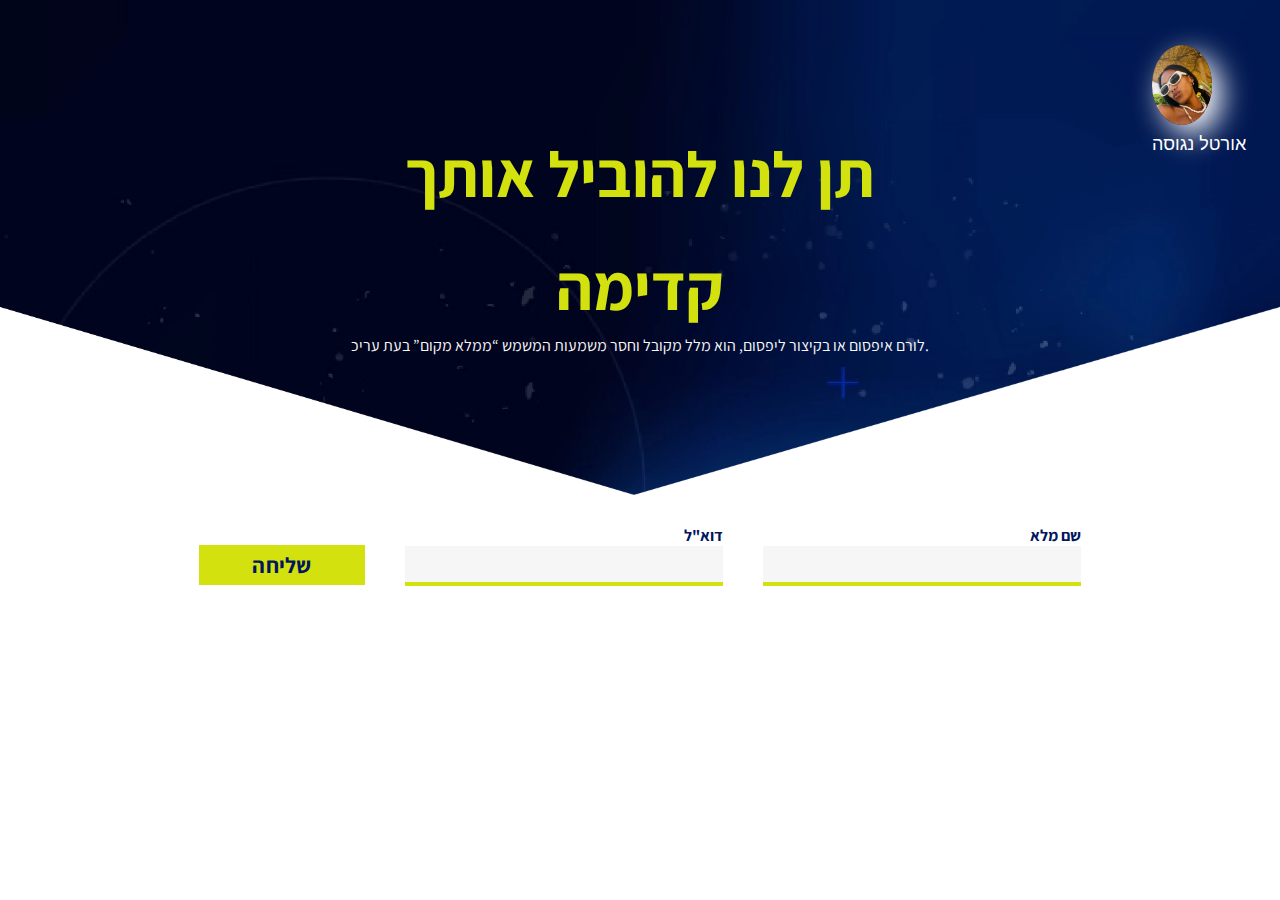
<file: פרוייקט/HTML פרוייקטים/פרוייקט 2/index.html>
<!DOCTYPE html>
<html lang="en">

<head>
    <meta charset="UTF-8">
    <meta name="viewport" content="width=device-width, initial-scale=1.0">
    <link rel="stylesheet" href="style.css">

    <link rel="preconnect" href="https://fonts.googleapis.com">
    <link rel="preconnect" href="https://fonts.gstatic.com" crossorigin>
    <link
        href="https://fonts.googleapis.com/css2?family=Assistant:wght@200..800&family=Heebo:wght@100..900&display=swap"
        rel="stylesheet">

    <title>project-2</title>
</head>

<body>




    <div class="container">
        <img class="destop-image" src="../image/Path 15.png" alt=" image">
        <img class="mobile-image" src="../image/Group 198.png" alt="">


        <div class="header">
            <a href="/project.html" class="profile">
                <img src="../image/תמונה של WhatsApp‏ 2024-09-28 בשעה 09.25.38_077c4c48.jpg" alt="תמונה שלי"
                    class="profile-img">
                <span class="profile-name">אורטל נגוסה</span>
            </a>
        </div>
        <div class="container-words">

            <h1>תן לנו להוביל אותך קדימה</h1>
            <p>לורם איפסום או בקיצור ליפסום, הוא מלל מקובל וחסר משמעות המשמש “ממלא מקום” בעת עריכ.</p>
        </div>
    </div>

    <div class="container-form">
        <form action="" class="form">


            <div class="form-control">
                <label for="name">שם מלא</label>
                <input type="text" id="name" required>
            </div>
            <div class="form-control">
                <label for="email">דוא"ל</label>
                <input type="email" id="email" required>
            </div>

            <button type="submit">שליחה</button>

        </form>
    </div>

</body>

</html>
</file>
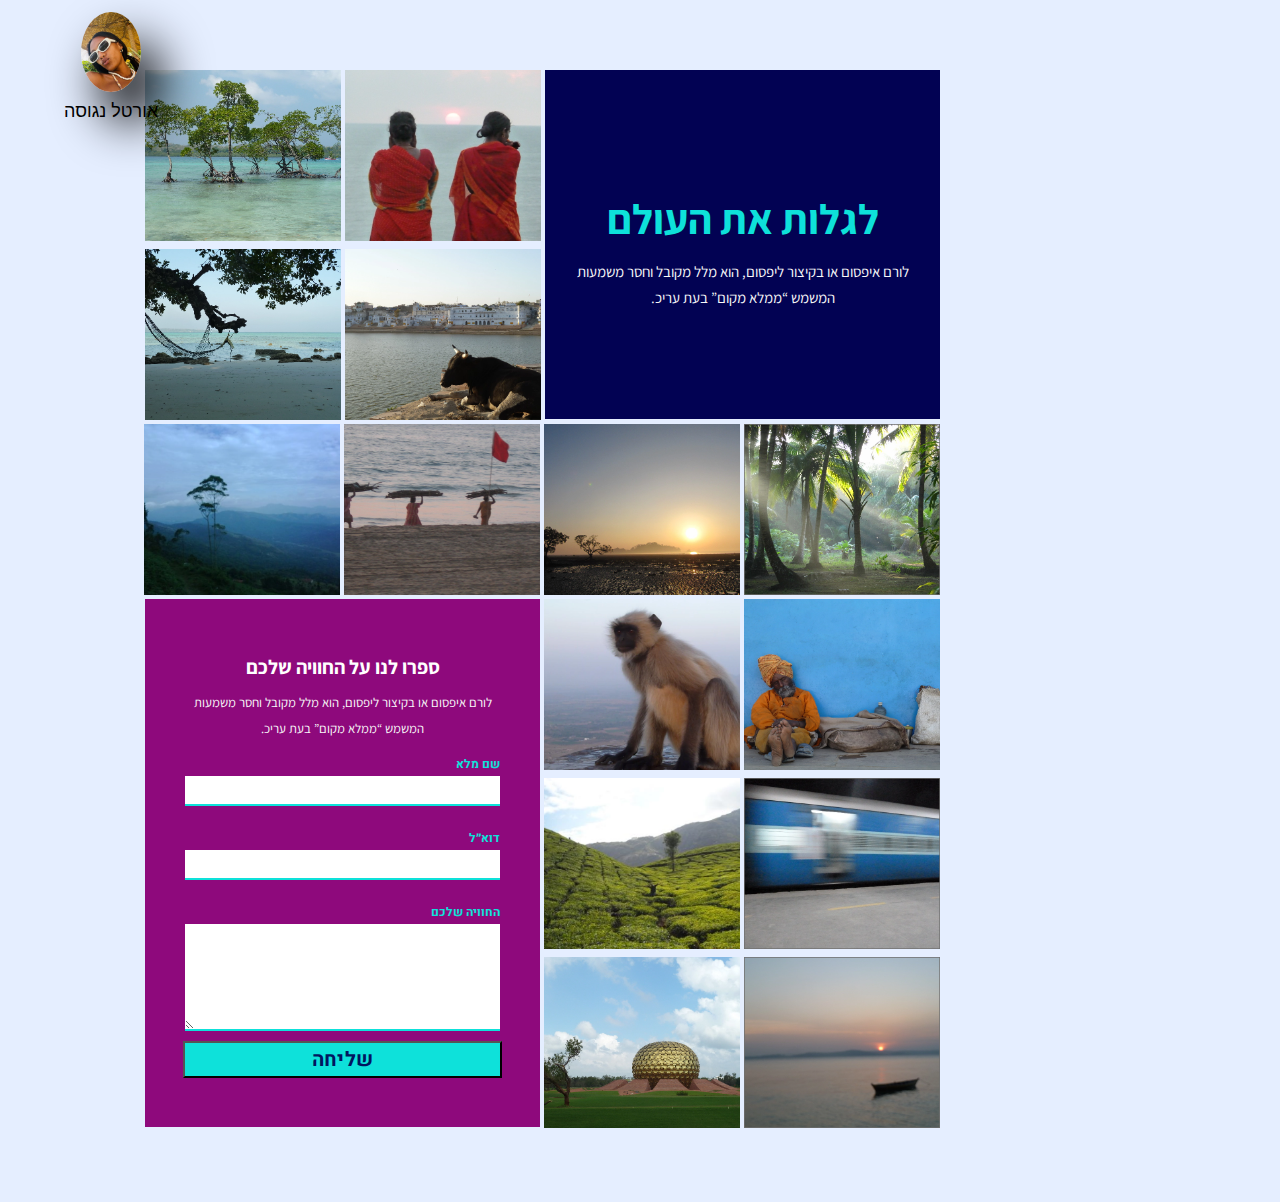
<file: פרוייקט/HTML פרוייקטים/פרוייקט 3/index.html>
<!DOCTYPE html>
<html lang="en">

<head>
    <meta charset="UTF-8">
    <meta name="viewport" content="width=device-width, initial-scale=1.0">
    <link rel="stylesheet" href="stayle.css">

    <link rel="preconnect" href="https://fonts.googleapis.com">
    <link rel="preconnect" href="https://fonts.gstatic.com" crossorigin>
    <link
        href="https://fonts.googleapis.com/css2?family=Assistant:wght@200..800&family=Heebo:wght@100..900&display=swap"
        rel="stylesheet">
    <title>Project-3</title>

</head>

<body style="direction: rtl;">

    <div class="header">
        <a href="/project.html" class="profile">
            <img src="../image/תמונה של WhatsApp‏ 2024-09-28 בשעה 09.25.38_077c4c48.jpg" alt="תמונה שלי"
                class="profile-img">
            <span class="profile-name">אורטל נגוסה</span>
        </a>
    </div>

    <div class="container">

        <div class="wrapper">
            <div class="title">
                <h2>לגלות את העולם</h2>
                <p>לורם איפסום או בקיצור ליפסום, הוא מלל מקובל וחסר משמעות המשמש “ממלא מקום” בעת עריכ.</p>
            </div>

            <div id="img1">
                <img src="../image/Rectangle 514.png" alt="women">
            </div>
            <div id="img2">
                <img src="../image/Rectangle 515.png" alt="trees">
            </div>

            <div id="img3">
                <img src="../image/Rectangle 506.png" alt="cow">
            </div>
            <div id="img4">
                <img src="../image/Rectangle 516.png" alt="image">

            </div>

        </div>





        <div class="row">
            <div id="img5">
                <img src="../image/Rectangle 50625.png" alt="forest">
            </div>
            <div id="img6">
                <img src="../image/Rectangle 50622.png" alt="sunset">
            </div>
            <div id="img7">
                <img src="../image/Rectangle 5064.png" alt="convoy">
            </div>
            <div id="img8">
                <img src="../image/1Rectangle 506.png" alt="fog">
            </div>
        </div>



        <div class="wrapper2">
            <div id="img9">
                <img src="../image/Rectangle 5062.png" alt="old-man">

            </div>
            <div id="img10">
                <img src="../image/000.png" alt="monkey">

            </div>
            <div id="img11">
                <img src="../image/Rectangle 506..png" alt="train">
            </div>
            <div id="img12">
                <img src="../image/Rectangle 5061.png" alt="grass">
            </div>
            <div id="img13">
                <img src="../image/506.png" alt="boat">
            </div>
            <div id="img14">
                <img src="../image/Rectangle.png" alt="golden-dome">
            </div>

            <div class="form">
                <h2>ספרו לנו על החוויה שלכם</h2>
                <p> לורם איפסום או בקיצור ליפסום, הוא מלל מקובל וחסר משמעות המשמש “ממלא מקום” בעת עריכ.</p>

                <form action="">

                    <div class="from-group">
                        <label for="name"> שם מלא </label>
                        <input type="text" name="name" class="form-control" id="text" required>
                    </div>
                    <div class="from-group">
                        <label for="email"> דוא״ל </label>
                        <input type="email" name="email" class="form-control" id="email" required>
                    </div>

                    <div class="from-group">
                        <label name="textarea"> החוויה שלכם </label>
                        <textarea name="textarea" rows="7" cols="25" id="textarea" class="form-control"
                            required></textarea>
                    </div>
                    <div class="button">
                    <button type="submit" class="btn btn-light mt-2">שליחה</button>
                </div>
                </form>
            </div>
        </div>






    </div>

</body>

</html>
</file>
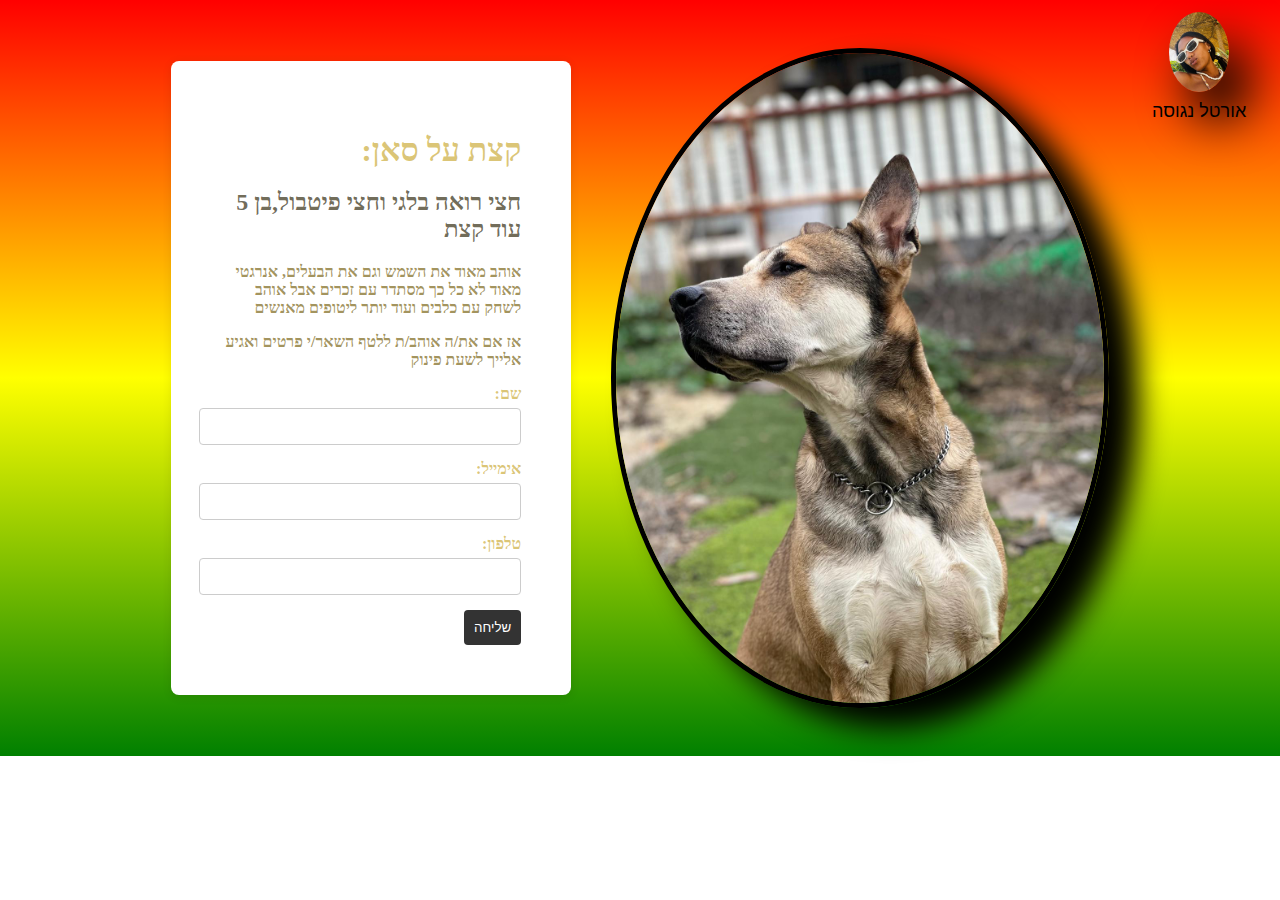
<file: פרוייקט/HTML פרוייקטים/פרוייקט 6/index.html>
<!DOCTYPE html>
<html lang="he">
<head>
    <meta charset="UTF-8">
    <meta name="viewport" content="width=device-width, initial-scale=1.0">
    <link rel="stylesheet" href="style.css">
    <title>project 6</title>

</head>
<body>
    <div class="header">
        <a href="/project.html" class="profile">
            <img src="../image/תמונה של WhatsApp‏ 2024-09-28 בשעה 09.25.38_077c4c48.jpg" alt="תמונה שלי"
                class="profile-img">
            <span class="profile-name">אורטל נגוסה</span>
        </a>
    </div>

    <div class="container">
        <img src="../image/IMG-20241030-WA0023.jpg" alt="תמונה" class="hero-image">
        <form class="contact-form">
            <h1>קצת על סאן:</h1>
            <h2>חצי רואה בלגי וחצי פיטבול,בן 5 עוד קצת</h2>
            <p>אוהב מאוד את השמש וגם את הבעלים, אנרגטי מאוד לא כל כך מסתדר עם זכרים אבל אוהב לשחק עם כלבים ועוד יותר ליטופים מאנשים</p>
            <p>אז אם את/ה אוהב/ת ללטף השאר/י פרטים ואגיע אלייך לשעת פינוק</p>
            <label for="name">שם:</label>
            <input type="text" id="name" name="name" required>
            <label for="email">אימייל:</label>
            <input type="email" id="email" name="email" required>
            <label for="number">טלפון:</label>
            <input type="number" id="number" name="number" required>
            <button type="submit">שליחה</button>
        </form>
    </div>
</body>
</html>
</file>
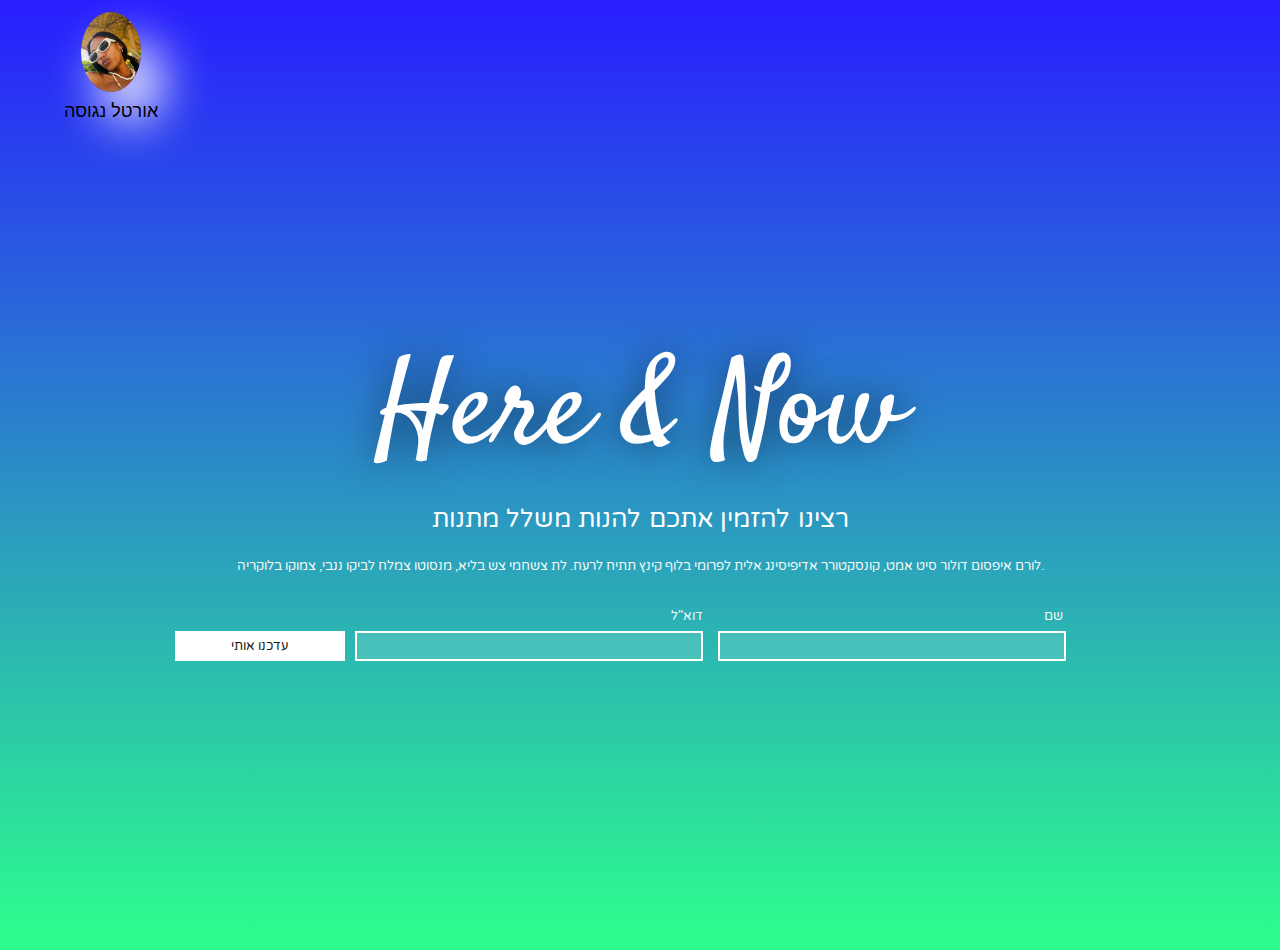
<file: פרוייקט/HTML פרוייקטים/פרויקט 1/index.html>
<!DOCTYPE html>
<html lang="en">

<head>
    <meta charset="UTF-8">
    <meta name="viewport" content="width=device-width, initial-scale=1.0">
    <title>project-1</title>

    <link rel="preconnect" href="https://fonts.googleapis.com">
    <link rel="preconnect" href="https://fonts.gstatic.com" crossorigin>
    <link href="https://fonts.googleapis.com/css2?family=Varela+Round&display=swap" rel="stylesheet">
    <link rel="preconnect" href="https://fonts.googleapis.com">
    <link rel="preconnect" href="https://fonts.gstatic.com" crossorigin>
    <link href="https://fonts.googleapis.com/css2?family=Satisfy&display=swap" rel="stylesheet">

    <style>
        * {
            margin: 0;
            padding: 0;
            box-sizing: border-box;
        }


        body {
            background: transparent linear-gradient(180deg, #281EFF 0%, #2DFF8C 100%) 0% 0% no-repeat padding-box;
            width: 100%;
            height: 100vh;
            font-family: Arial, Helvetica, sans-serif;
        }

        .header {
            position: absolute;
            top: 2px;
            left: 5%;
            text-align: center;
            margin: 10px 0;
        }

        .header:hover {
            transform: scale(1.1);
        }

        .profile {
            text-decoration: none;
            color: black;
        }

        .profile-img {
            width: 60px;
            height: auto;
            border-radius: 50%;
            box-shadow: 20px 30px 50px white;

        }

        .profile-name {
            display: block;
            margin-top: 5px;
            font-size: 18px;
        }

        .container {
            text-align: center;
            margin-top: 50px;
            display: flex;
            flex-direction: column;
            justify-content: center;
            align-items: center;
            height: 100vh;



        }

        .container-title {
            font: normal normal normal 120px/231px Satisfy;
            color: #FFFFFF;
            text-shadow: 0px 0px 36px #00000087;
            opacity: 1;
            text-align: center;
            margin-top: -40px;


        }

        .container>h2 {
            font: normal normal normal 32px/38px Varela Round;
            color: #FFFFFF;
            opacity: 1;
            width: 529px;
            height: 38px;
            font-size: 25px;
            margin-top: -30px;

        }

        .container>p {
            text-align: center;
            font: normal normal normal 16px/20px Varela Round;
            color: #F9F9F9;
            opacity: 1;
            margin-bottom: 30px;
            font-size: 13px;

        }

        .container-form {

            direction: rtl;
        }




        .form {
            display: flex;
            align-items: center;
            justify-content: center;
            margin-right: 25px;
        }

        .form-control {
            display: flex;
            flex-direction: column;
            margin-right: 15px;
        }

        .form-control>label {
            text-align: right;
            margin-bottom: 5px;
            width: 24px;
            height: 20px;
            text-align: center;
            font: normal normal normal 16px/20px Varela Round;
            letter-spacing: 0px;
            color: #F9F9F9;
            opacity: 1;
            font-size: 13px;

        }

        .form-control>input {
            width: 348px;
            height: 30px;
            background: #F6F6F624 0% 0% no-repeat padding-box;
            border: 2px solid #FFFFFF;
            opacity: 1;


        }

        button {
            width: 170px;
            height: 30px;
            background: #FFFFFF 0% 0% no-repeat padding-box;
            opacity: 1;
            margin: 25px 10px 0 0;
            text-align: center;
            font: normal normal normal 16px/20px Varela Round;
            letter-spacing: 0px;
            color: #1C1C1C;
            opacity: 1;
            border: none;
            font-size: 13px;
        }



        @media (max-width: 780px) {
            .container {
                width: 100vw;
                text-align: center;
                gap: 20px;
            }



            .container-title {
                font: normal normal normal 60px/86px Satisfy;
                color: #FFFFFF;
                text-shadow: 0px 0px 36px #00000087;
                opacity: 1;
                font-size: 120px;
                margin-bottom: 70px;

            }

            .container>h2 {
                width: 100%;
                font: normal normal normal 18px/22px Varela Round;
                color: #FFFFFF;
                opacity: 1;
                margin-bottom: -30px;
                font-size: 30px;

            }

            .container>p {
                text-align: center;
                font: normal normal normal 16px/20px Varela Round;
                letter-spacing: 0px;
                color: #F9F9F9;
                opacity: 1;
                font-size: 20px;
                width: 70%;
            }

            .form {
                flex-direction: column;
                width: 100%;
                align-items: center;
                justify-content: center;
                margin-right: 30px;

            }

            .form-control {
                width: 100%;
                margin-bottom: 15px;
            }

            .form-control>label {
                text-align: right;
                margin-bottom: -5px;
                font: normal normal normal 11px/13px Varela Round;
                color: #F9F9F9;
                opacity: 1;

            }

            .form-control>input {
                height: 40px;
                width: 500px;
                background: #F6F6F624 0% 0% no-repeat padding-box;
                border: 2px solid #FFFFFF;
                opacity: 1;



            }

            button {
                height: 40px;
                width: 91%;
                margin-left: 40px;
                margin-top: -1px;
                text-align: center;
                font: normal normal normal 11px/13px Varela Round;
                letter-spacing: 0px;
                color: #2823FD;
                opacity: 1;

            }

            button:hover {
                border: 2px solid #2823FD;
            }
        }
    </style>
</head>

<body>

    <div class="header">
        <a href="/project.html" class="profile">
            <img src="../image/תמונה של WhatsApp‏ 2024-09-28 בשעה 09.25.38_077c4c48.jpg" alt="תמונה שלי"
                class="profile-img">
            <span class="profile-name">אורטל נגוסה</span>
        </a>
    </div>



    <div class="container">
        <h1 class="container-title">Here & Now</h1>
        <h2>רצינו להזמין אתכם להנות משלל מתנות</h2><br>
        <p>לורם איפסום דולור סיט אמט, קונסקטורר אדיפיסינג אלית לפרומי בלוף קינץ תתיח לרעח. לת צשחמי צש בליא, מנסוטו צמלח
            לביקו ננבי, צמוקו בלוקריה.</p>


        <div class="container-form">

            <form class="form" action="">

                <div class="form-control">

                    <label for="name">שם</label>
                    <input type="text" id="name" required>

                </div>

                <div class="form-control">

                    <label for="email">דוא"ל</label>
                    <input type="email" id="email" required>

                </div>
                <button type="submit">עדכנו אותי</button>



            </form>
        </div>
    </div>





</body>

</html>
</file>
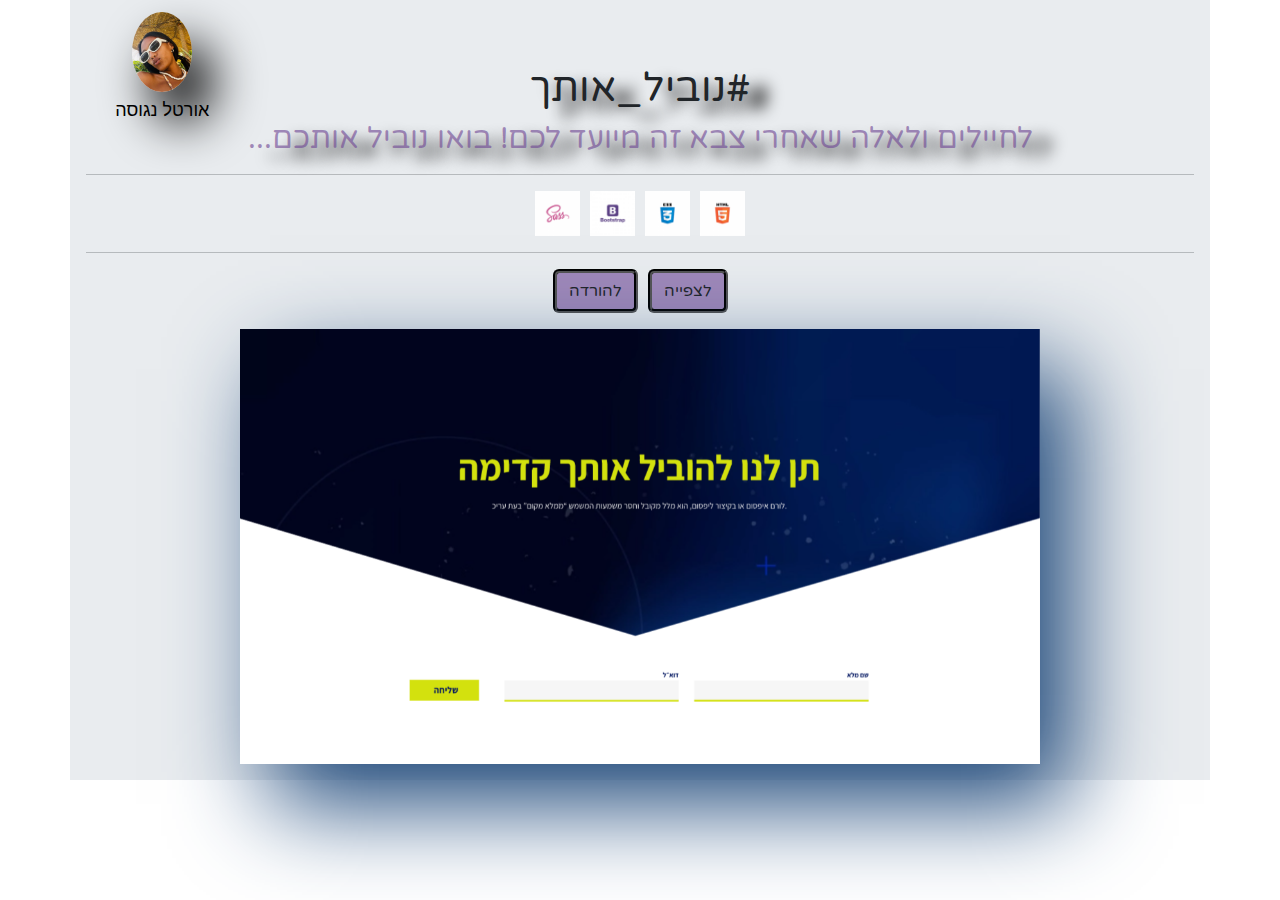
<file: פרוייקט/HTML פרוייקטים/פרוייקט 2/test.html>
<!DOCTYPE html>
<html lang="he">

<head>
    <meta charset="UTF-8">
    <meta name="viewport" content="width=device-width, initial-scale=1.0">
    <link href="https://cdn.jsdelivr.net/npm/bootstrap@5.3.3/dist/css/bootstrap.min.css" rel="stylesheet"
        integrity="sha384-QWTKZyjpPEjISv5WaRU9OFeRpok6YctnYmDr5pNlyT2bRjXh0JMhjY6hW+ALEwIH" crossorigin="anonymous">

    <link rel="preconnect" href="https://fonts.googleapis.com">
    <link rel="preconnect" href="https://fonts.gstatic.com" crossorigin>
    <link href="https://fonts.googleapis.com/css2?family=Varela+Round&display=swap" rel="stylesheet">
    <link rel="preconnect" href="https://fonts.googleapis.com">
    <link rel="preconnect" href="https://fonts.gstatic.com" crossorigin>
    <link href="https://fonts.googleapis.com/css2?family=Satisfy&display=swap" rel="stylesheet">

    <title>דף מעבר</title>
</head>
<style>
        .header{
    position: absolute;
    top: 2px;
    left: 9%;
    text-align: center;
    margin: 10px 0;
}

.header:hover{
    transform: scale(1.1);
}
.profile{
    text-decoration: none;
    color: black;
}


.profile-img{
    width: 60px;
    height: auto;
    border-radius: 50%;
    box-shadow: 20px 30px 50px black;

}
.profile-name{
    display: block;
    margin-top: 5px;
    font-size: 18px;
    font-family: Arial, Helvetica, sans-serif;
}
    .myjobs {
        font: normal normal normal 32px/38px Varela Round;
        font-size: 40px;
    }
    .myjobs img{
        width: 45px;
    }

    h1 {
        text-shadow: 20px 10px 15px black;

    }

    p {
        text-shadow: 20px 10px 15px black;
        font-size: 30px;
        color: rgba(109, 68, 147, 0.596) ;

    }

    .mybtn {
        border: 4px groove black;
        background-color: rgba(109, 68, 147, 0.596);
    }

    .mybtn:hover {
        background-color: coral;
    }

    .bonus img {
        width: 800px;
        box-shadow: 30px 40px 90px rgb(26, 69, 120);
    }

    .myname{
        font: normal normal normal 16px/20px Varela Round;
        color: black;
        

    }
</style>

<body style="direction: rtl;">

    <div class="header">
        <a href="/project.html" class="profile">
            <img src="../image/תמונה של WhatsApp‏ 2024-09-28 בשעה 09.25.38_077c4c48.jpg" alt="תמונה שלי"
                class="profile-img">
            <span class="profile-name">אורטל נגוסה</span>
        </a>
    </div>


    <div class="container d-flex justify-content-center p-3  gap-3 flex-wrap mycards bg-body-secondary " id="job">

        <div class="w-100 text-center mt-5 myjobs ">

            <h1> #נוביל_אותך</h1>
            <p>לחיילים ולאלה שאחרי צבא זה מיועד לכם! בואו נוביל אותכם...</p>
            <hr>

            <img src="../image/img-HTML.png" alt="html">
            <img src="../image/img-CSS.png" alt="css">
            <img src="../image/img-Bootstrap.png" alt="bootstrap">
            <img src="../image/img-SASS.png" alt="sass">

            <hr>
            <div>

                <a href="./index.html" class="btn mybtn">לצפייה</a>
                <a href="./index.html" download class="btn mybtn">להורדה</a>

            </div>

        </div>
        <div class="bonus">
            <img src="../image/צילום מסך 2024-10-22 195332.png" alt="">
        </div>
    </div>



    <script src="https://cdn.jsdelivr.net/npm/@popperjs/core@2.11.8/dist/umd/popper.min.js"
        integrity="sha384-I7E8VVD/ismYTF4hNIPjVp/Zjvgyol6VFvRkX/vR+Vc4jQkC+hVqc2pM8ODewa9r"
        crossorigin="anonymous"></script>
    <script src="https://cdn.jsdelivr.net/npm/bootstrap@5.3.3/dist/js/bootstrap.min.js"
        integrity="sha384-0pUGZvbkm6XF6gxjEnlmuGrJXVbNuzT9qBBavbLwCsOGabYfZo0T0to5eqruptLy"
        crossorigin="anonymous"></script>

</body>

</html>
</file>
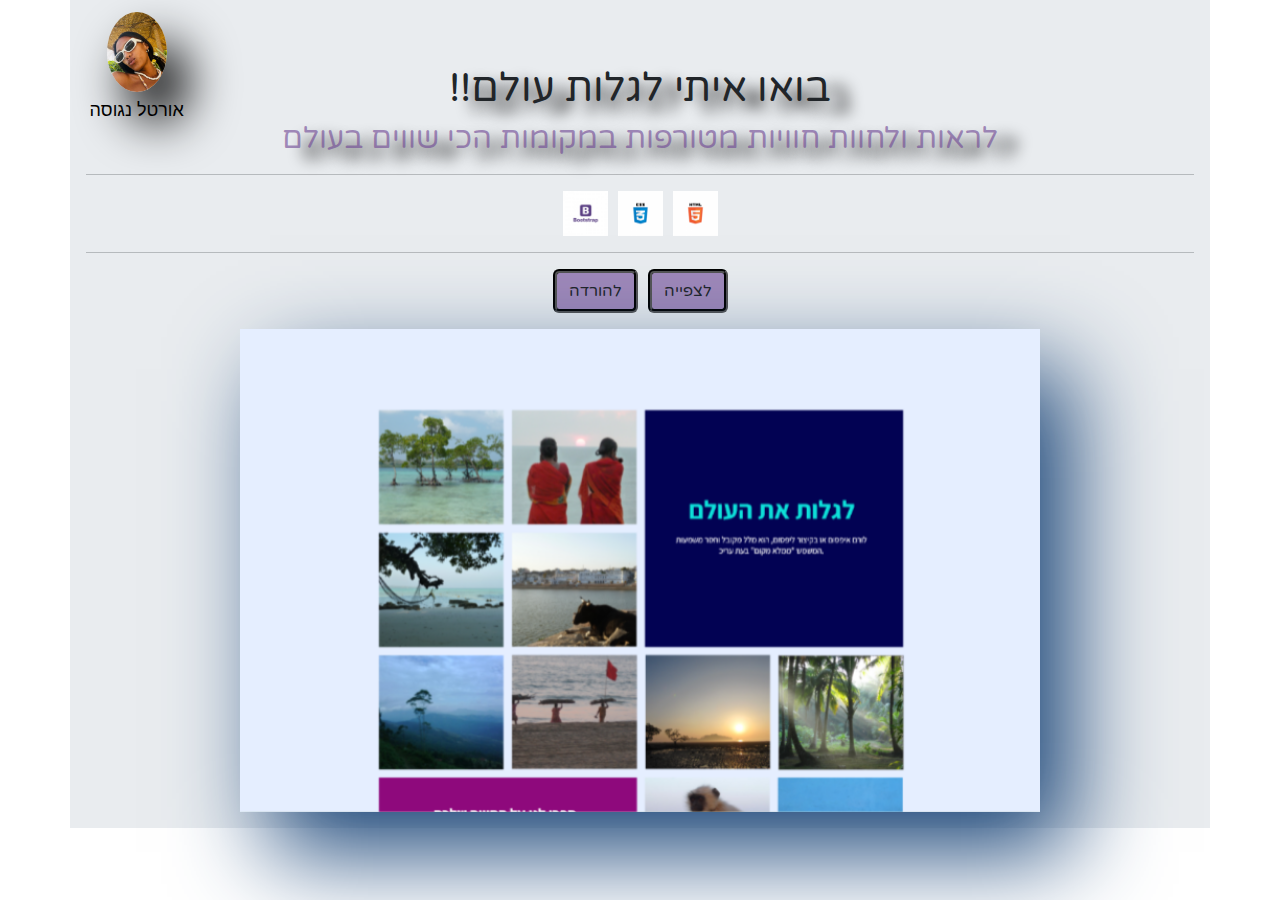
<file: פרוייקט/HTML פרוייקטים/פרוייקט 3/test.html>
<!DOCTYPE html>
<html lang="he">

<head>
    <meta charset="UTF-8">
    <meta name="viewport" content="width=device-width, initial-scale=1.0">
    <link href="https://cdn.jsdelivr.net/npm/bootstrap@5.3.3/dist/css/bootstrap.min.css" rel="stylesheet"
        integrity="sha384-QWTKZyjpPEjISv5WaRU9OFeRpok6YctnYmDr5pNlyT2bRjXh0JMhjY6hW+ALEwIH" crossorigin="anonymous">

    <link rel="preconnect" href="https://fonts.googleapis.com">
    <link rel="preconnect" href="https://fonts.gstatic.com" crossorigin>
    <link href="https://fonts.googleapis.com/css2?family=Varela+Round&display=swap" rel="stylesheet">
    <link rel="preconnect" href="https://fonts.googleapis.com">
    <link rel="preconnect" href="https://fonts.gstatic.com" crossorigin>
    <link href="https://fonts.googleapis.com/css2?family=Satisfy&display=swap" rel="stylesheet">

    <title>דף מעבר</title>
</head>
<style>
    .header {
        position: absolute;
        top: 2px;
        left: 7%;
        text-align: center;
        margin: 10px 0;
    }

    .header:hover {
        transform: scale(1.1);
    }

    .profile {
        text-decoration: none;
        color: black;
    }


    .profile-img {
        width: 60px;
        height: auto;
        border-radius: 50%;
        box-shadow: 20px 30px 50px black;

    }

    .profile-name {
        display: block;
        margin-top: 5px;
        font-size: 18px;
        font-family: Arial, Helvetica, sans-serif;
    }


    .myjobs {
        font: normal normal normal 32px/38px Varela Round;
        font-size: 40px;
    }

    .myjobs img {
        width: 45px;
    }

    h1 {
        text-shadow: 20px 10px 15px black;

    }

    p {
        text-shadow: 20px 10px 15px black;
        font-size: 30px;
        color: rgba(109, 68, 147, 0.596);
    }

    .mybtn {
        border: 4px groove black;
        background-color: rgba(109, 68, 147, 0.596);
    }

    .mybtn:hover {
        background-color: coral;
    }

    .bonus img {
        width: 800px;
        box-shadow: 30px 40px 90px rgb(26, 69, 120);
    }

    .myname {
        font: normal normal normal 16px/20px Varela Round;
        color: black;


    }
</style>

<body style="direction: rtl;">

    <div class="header">
        <a href="/project.html" class="profile">
            <img src="../image/תמונה של WhatsApp‏ 2024-09-28 בשעה 09.25.38_077c4c48.jpg" alt="תמונה שלי"
                class="profile-img">
            <span class="profile-name">אורטל נגוסה</span>
        </a>
    </div>


    <div class="container d-flex justify-content-center p-3  gap-3 flex-wrap mycards bg-body-secondary " id="job">

        <div class="w-100 text-center mt-5 myjobs ">

            <h1> בואו איתי לגלות עולם!!</h1>
            <p>לראות ולחוות חוויות מטורפות במקומות הכי שווים בעולם</p>
            <hr>

            <img src="../image/img-HTML.png" alt="html">
            <img src="../image/img-CSS.png" alt="css">
            <img src="../image/img-Bootstrap.png" alt="boostsrap">


            <hr>
            <div>

                <a href="./index.html" class="btn mybtn">לצפייה</a>
                <a href="./index.html" download class="btn mybtn">להורדה</a>

            </div>

        </div>
        <div class="bonus">
            <img src="../image/צילום מסך 2024-10-30 170756.png" alt="">
        </div>
    </div>



    <script src="https://cdn.jsdelivr.net/npm/@popperjs/core@2.11.8/dist/umd/popper.min.js"
        integrity="sha384-I7E8VVD/ismYTF4hNIPjVp/Zjvgyol6VFvRkX/vR+Vc4jQkC+hVqc2pM8ODewa9r"
        crossorigin="anonymous"></script>
    <script src="https://cdn.jsdelivr.net/npm/bootstrap@5.3.3/dist/js/bootstrap.min.js"
        integrity="sha384-0pUGZvbkm6XF6gxjEnlmuGrJXVbNuzT9qBBavbLwCsOGabYfZo0T0to5eqruptLy"
        crossorigin="anonymous"></script>

</body>

</html>
</file>
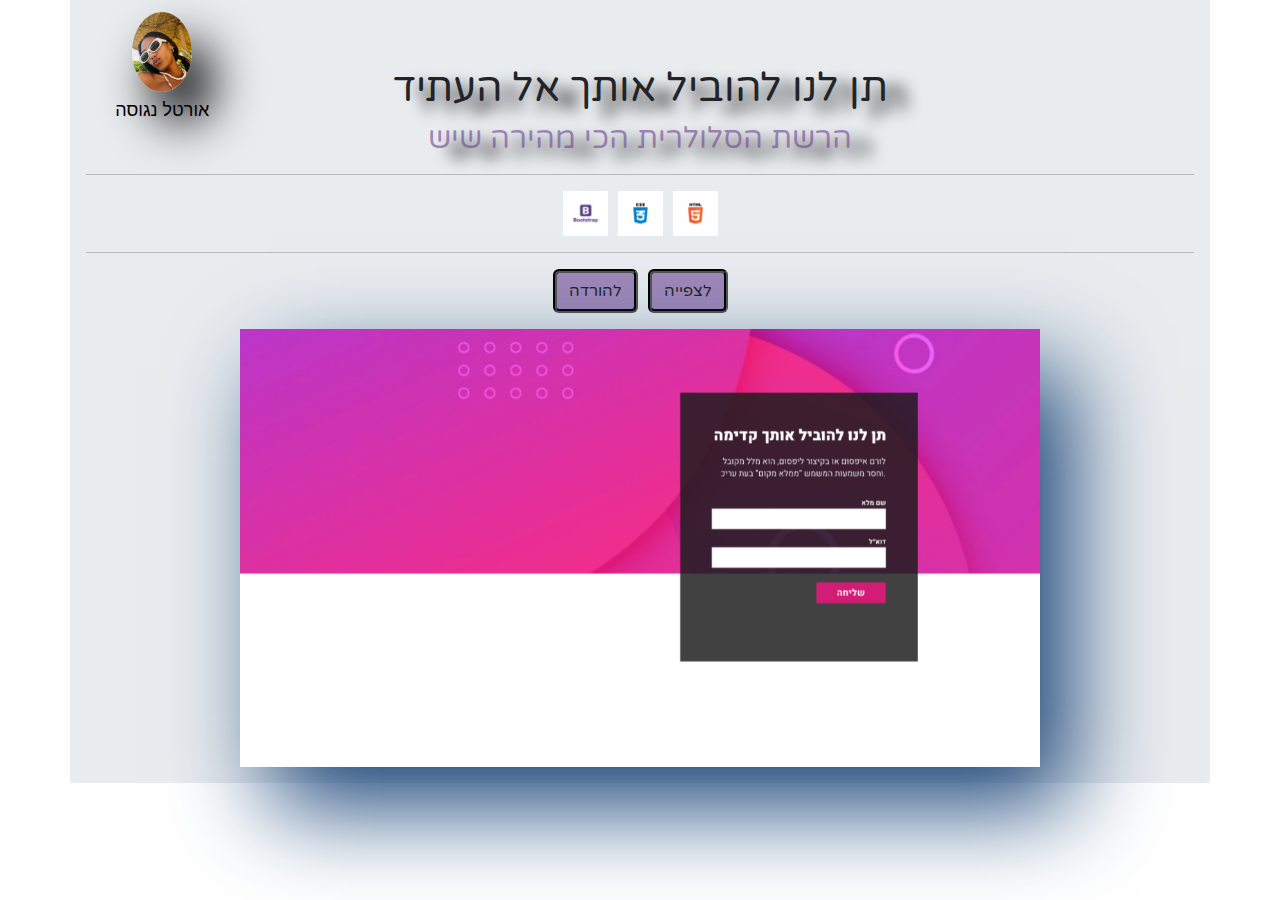
<file: פרוייקט/HTML פרוייקטים/פרוייקט 4/test.html>
<!DOCTYPE html>
<html lang="he">

<head>
    <meta charset="UTF-8">
    <meta name="viewport" content="width=device-width, initial-scale=1.0">
    <link href="https://cdn.jsdelivr.net/npm/bootstrap@5.3.3/dist/css/bootstrap.min.css" rel="stylesheet"
        integrity="sha384-QWTKZyjpPEjISv5WaRU9OFeRpok6YctnYmDr5pNlyT2bRjXh0JMhjY6hW+ALEwIH" crossorigin="anonymous">

    <link rel="preconnect" href="https://fonts.googleapis.com">
    <link rel="preconnect" href="https://fonts.gstatic.com" crossorigin>
    <link href="https://fonts.googleapis.com/css2?family=Varela+Round&display=swap" rel="stylesheet">
    <link rel="preconnect" href="https://fonts.googleapis.com">
    <link rel="preconnect" href="https://fonts.gstatic.com" crossorigin>
    <link href="https://fonts.googleapis.com/css2?family=Satisfy&display=swap" rel="stylesheet">

    <title>דף מעבר</title>
</head>
<style>
        .header{
    position: absolute;
    top: 2px;
    left: 9%;
    text-align: center;
    margin: 10px 0;
}

.header:hover{
    transform: scale(1.1);
}
.profile{
    text-decoration: none;
    color: black;
}


.profile-img{
    width: 60px;
    height: auto;
    border-radius: 50%;
    box-shadow: 20px 30px 50px black;

}
.profile-name{
    display: block;
    margin-top: 5px;
    font-size: 18px;
    font-family: Arial, Helvetica, sans-serif;
}
    .myjobs {
        font: normal normal normal 32px/38px Varela Round;
        font-size: 40px;
    }
    .myjobs img{
        width: 45px;
    }

    h1 {
        text-shadow: 20px 10px 15px black;

    }

    p {
        text-shadow: 20px 10px 15px black;
        font-size: 30px;
        color: rgba(109, 68, 147, 0.596);

    }

    .mybtn {
        border: 4px groove black;
        background-color: rgba(109, 68, 147, 0.596);
    }

    .mybtn:hover {
        background-color: coral;
    }

    .bonus img {
        width: 800px;
        box-shadow: 30px 40px 90px rgb(26, 69, 120);
    }

    .myname{
        font: normal normal normal 16px/20px Varela Round;
        color: black;
        

    }
</style>

<body style="direction: rtl;">

    <div class="header">
        <a href="/project.html" class="profile">
            <img src="../image/תמונה של WhatsApp‏ 2024-09-28 בשעה 09.25.38_077c4c48.jpg" alt="תמונה שלי"
                class="profile-img">
            <span class="profile-name">אורטל נגוסה</span>
        </a>
    </div>


    <div class="container d-flex justify-content-center p-3  gap-3 flex-wrap mycards bg-body-secondary " id="job">

        <div class="w-100 text-center mt-5 myjobs ">

            <h1>תן לנו להוביל אותך אל העתיד</h1>
            <p>הרשת הסלולרית הכי מהירה שיש</p>
            <hr>

            <img src="../image/img-HTML.png" alt="html">
            <img src="../image/img-CSS.png" alt="css">
            <img src="../image/img-Bootstrap.png" alt="bootstrap">

            <hr>
            <div>

                <a href="./index.html" class="btn mybtn">לצפייה</a>
                <a href="./index.html" download class="btn mybtn">להורדה</a>

            </div>

        </div>
        <div class="bonus">
            <img src="../image/צילום מסך 2024-10-22 201407.png" alt="">
        </div>
    </div>



    <script src="https://cdn.jsdelivr.net/npm/@popperjs/core@2.11.8/dist/umd/popper.min.js"
        integrity="sha384-I7E8VVD/ismYTF4hNIPjVp/Zjvgyol6VFvRkX/vR+Vc4jQkC+hVqc2pM8ODewa9r"
        crossorigin="anonymous"></script>
    <script src="https://cdn.jsdelivr.net/npm/bootstrap@5.3.3/dist/js/bootstrap.min.js"
        integrity="sha384-0pUGZvbkm6XF6gxjEnlmuGrJXVbNuzT9qBBavbLwCsOGabYfZo0T0to5eqruptLy"
        crossorigin="anonymous"></script>

</body>

</html>
</file>
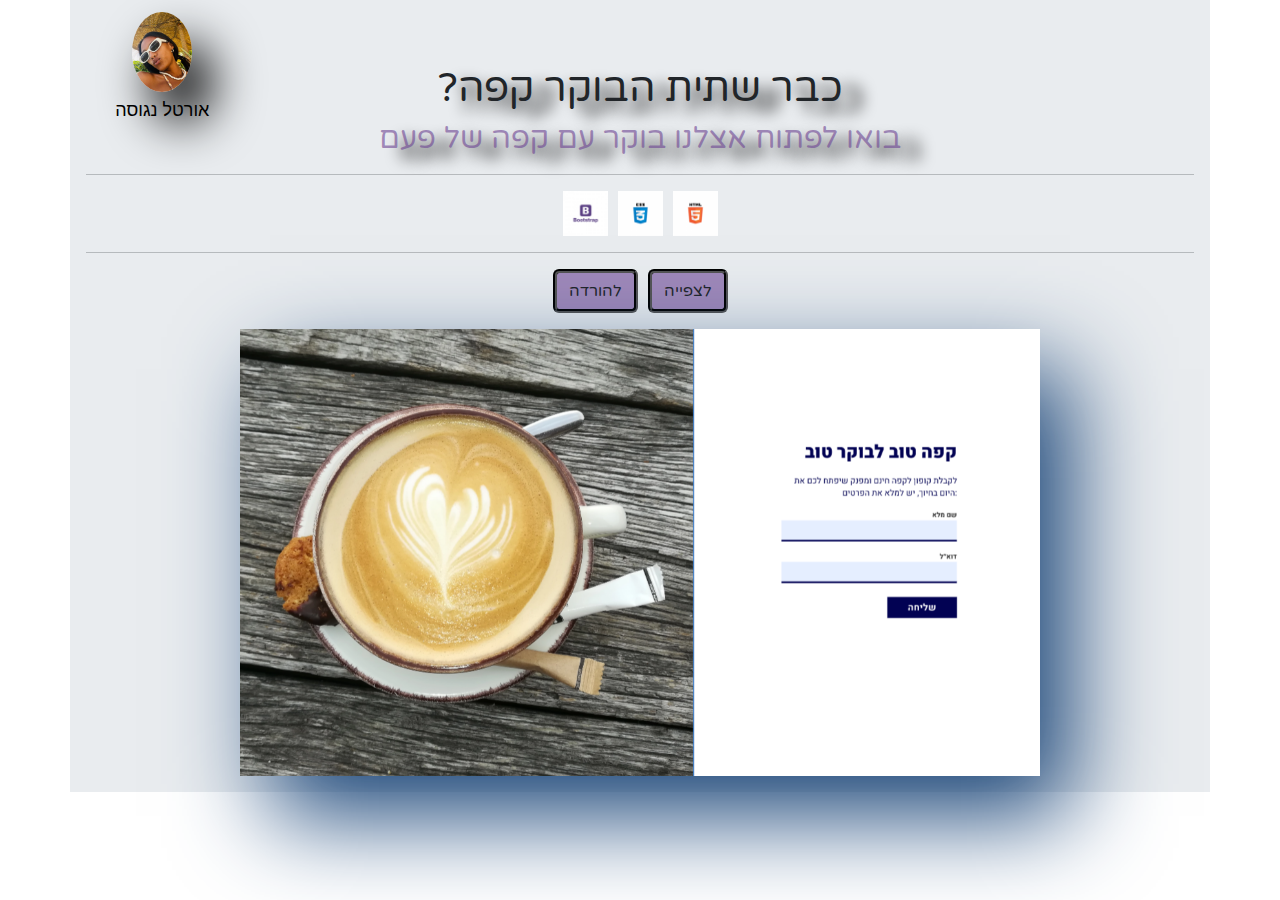
<file: פרוייקט/HTML פרוייקטים/פרוייקט 5/test.html>
<!DOCTYPE html>
<html lang="he">

<head>
    <meta charset="UTF-8">
    <meta name="viewport" content="width=device-width, initial-scale=1.0">
    <link href="https://cdn.jsdelivr.net/npm/bootstrap@5.3.3/dist/css/bootstrap.min.css" rel="stylesheet"
        integrity="sha384-QWTKZyjpPEjISv5WaRU9OFeRpok6YctnYmDr5pNlyT2bRjXh0JMhjY6hW+ALEwIH" crossorigin="anonymous">

    <link rel="preconnect" href="https://fonts.googleapis.com">
    <link rel="preconnect" href="https://fonts.gstatic.com" crossorigin>
    <link href="https://fonts.googleapis.com/css2?family=Varela+Round&display=swap" rel="stylesheet">
    <link rel="preconnect" href="https://fonts.googleapis.com">
    <link rel="preconnect" href="https://fonts.gstatic.com" crossorigin>
    <link href="https://fonts.googleapis.com/css2?family=Satisfy&display=swap" rel="stylesheet">

    <title>דף מעבר</title>
</head>
<style>
        .header{
    position: absolute;
    top: 2px;
    left: 9%;
    text-align: center;
    margin: 10px 0;
}

.header:hover{
    transform: scale(1.1);
}
.profile{
    text-decoration: none;
    color: black;
}


.profile-img{
    width: 60px;
    height: auto;
    border-radius: 50%;
    box-shadow: 20px 30px 50px black;

}
.profile-name{
    display: block;
    margin-top: 5px;
    font-size: 18px;
    font-family: Arial, Helvetica, sans-serif;
}
    .myjobs {
        font: normal normal normal 32px/38px Varela Round;
        font-size: 40px;
    }
    .myjobs img{
        width: 45px;
    }

    h1 {
        text-shadow: 20px 10px 15px black;

    }

    p {
        text-shadow: 20px 10px 15px black;
        color: rgba(109, 68, 147, 0.596);
        font-size: 30px;

    }

    .mybtn {
        border: 4px groove black;
        background-color: rgba(109, 68, 147, 0.596);
    }

    .mybtn:hover {
        background-color: coral;
    }

    .bonus img {
        width: 800px;
        box-shadow: 30px 40px 90px rgb(26, 69, 120);
    }

    .myname{
        font: normal normal normal 16px/20px Varela Round;
        color: black;
        

    }
</style>

<body style="direction: rtl;">

    <div class="header">
        <a href="/project.html" class="profile">
            <img src="../image/תמונה של WhatsApp‏ 2024-09-28 בשעה 09.25.38_077c4c48.jpg" alt="תמונה שלי"
                class="profile-img">
            <span class="profile-name">אורטל נגוסה</span>
        </a>
    </div>


    <div class="container d-flex justify-content-center p-3  gap-3 flex-wrap mycards bg-body-secondary " id="job">

        <div class="w-100 text-center mt-5 myjobs ">

            <h1>כבר שתית הבוקר קפה?</h1>
            <p>בואו לפתוח אצלנו בוקר עם קפה של פעם</p>
            <hr>

            <img src="../image/img-HTML.png" alt="html">
            <img src="../image/img-CSS.png" alt="css">
            <img src="../image/img-Bootstrap.png" alt="bootstrap">

            <hr>
            <div>

                <a href="./index.html" class="btn mybtn">לצפייה</a>
                <a href="./index.html" download class="btn mybtn">להורדה</a>

            </div>

        </div>
        <div class="bonus">
            <img src="../image/צילום מסך 2024-10-19 230448.png" alt="">
        </div>
    </div>



    <script src="https://cdn.jsdelivr.net/npm/@popperjs/core@2.11.8/dist/umd/popper.min.js"
        integrity="sha384-I7E8VVD/ismYTF4hNIPjVp/Zjvgyol6VFvRkX/vR+Vc4jQkC+hVqc2pM8ODewa9r"
        crossorigin="anonymous"></script>
    <script src="https://cdn.jsdelivr.net/npm/bootstrap@5.3.3/dist/js/bootstrap.min.js"
        integrity="sha384-0pUGZvbkm6XF6gxjEnlmuGrJXVbNuzT9qBBavbLwCsOGabYfZo0T0to5eqruptLy"
        crossorigin="anonymous"></script>

</body>

</html>
</file>
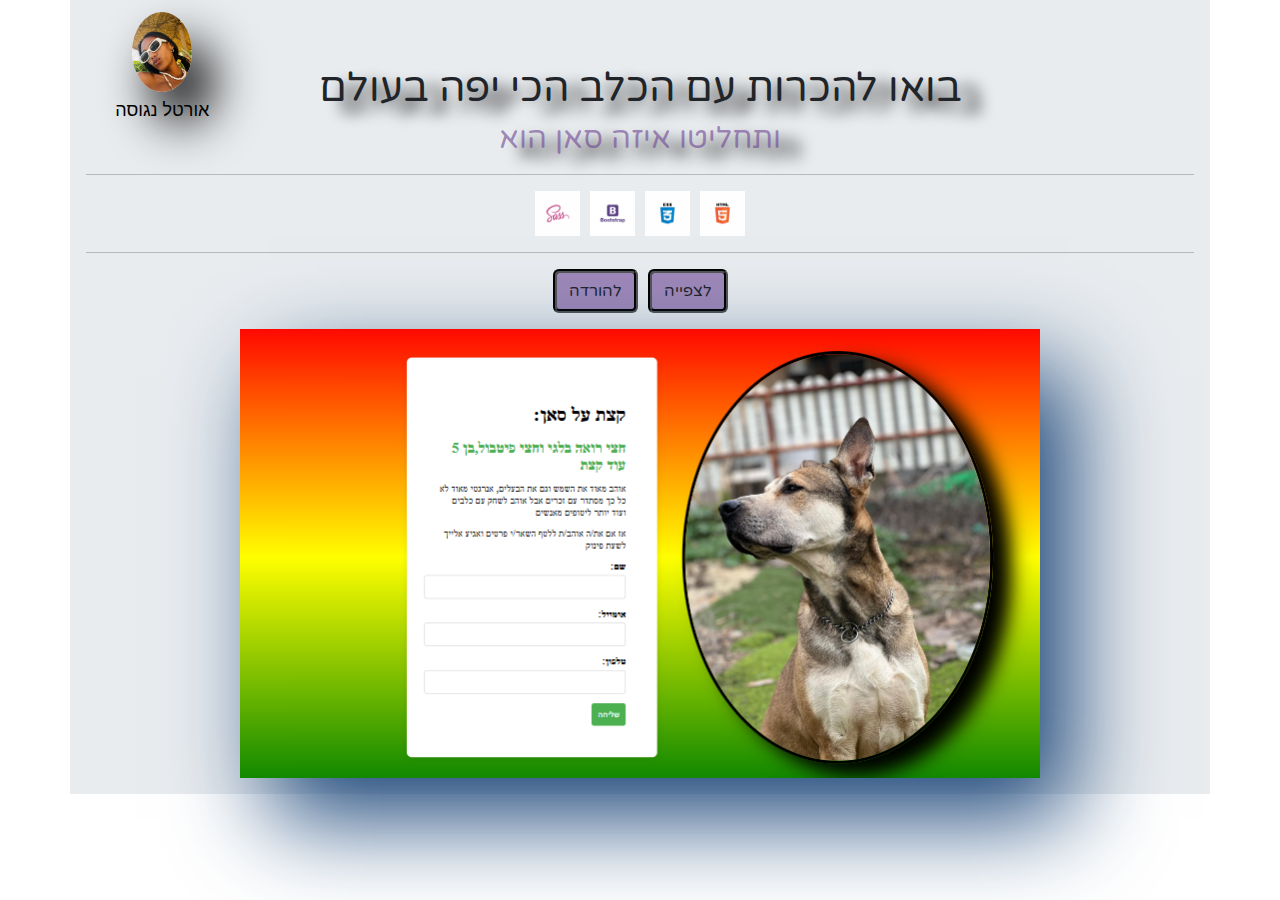
<file: פרוייקט/HTML פרוייקטים/פרוייקט 6/test.html>
<!DOCTYPE html>
<html lang="he">

<head>
    <meta charset="UTF-8">
    <meta name="viewport" content="width=device-width, initial-scale=1.0">
    <link href="https://cdn.jsdelivr.net/npm/bootstrap@5.3.3/dist/css/bootstrap.min.css" rel="stylesheet"
        integrity="sha384-QWTKZyjpPEjISv5WaRU9OFeRpok6YctnYmDr5pNlyT2bRjXh0JMhjY6hW+ALEwIH" crossorigin="anonymous">

    <link rel="preconnect" href="https://fonts.googleapis.com">
    <link rel="preconnect" href="https://fonts.gstatic.com" crossorigin>
    <link href="https://fonts.googleapis.com/css2?family=Varela+Round&display=swap" rel="stylesheet">
    <link rel="preconnect" href="https://fonts.googleapis.com">
    <link rel="preconnect" href="https://fonts.gstatic.com" crossorigin>
    <link href="https://fonts.googleapis.com/css2?family=Satisfy&display=swap" rel="stylesheet">

    <title>דף מעבר</title>
</head>
<style>
        .header{
    position: absolute;
    top: 2px;
    left: 9%;
    text-align: center;
    margin: 10px 0;
}

.header:hover{
    transform: scale(1.1);
}
.profile{
    text-decoration: none;
    color: black;
}


.profile-img{
    width: 60px;
    height: auto;
    border-radius: 50%;
    box-shadow: 20px 30px 50px black;

}
.profile-name{
    display: block;
    margin-top: 5px;
    font-size: 18px;
    font-family: Arial, Helvetica, sans-serif;
}
    .myjobs {
        font: normal normal normal 32px/38px Varela Round;
        font-size: 40px;
    }
    .myjobs img{
        width: 45px;
    }

    h1 {
        text-shadow: 20px 10px 15px black;

    }

    p {
        text-shadow: 20px 10px 15px black;
        font-size: 30px;
        color: rgba(109, 68, 147, 0.596) ;

    }

    .mybtn {
        border: 4px groove black;
        background-color: rgba(109, 68, 147, 0.596);
    }

    .mybtn:hover {
        background-color: coral;
    }

    .bonus img {
        width: 800px;
        box-shadow: 30px 40px 90px rgb(26, 69, 120);
    }

    .myname{
        font: normal normal normal 16px/20px Varela Round;
        color: black;
        

    }
</style>

<body style="direction: rtl;">

    <div class="header">
        <a href="/project.html" class="profile">
            <img src="../image/תמונה של WhatsApp‏ 2024-09-28 בשעה 09.25.38_077c4c48.jpg" alt="תמונה שלי"
                class="profile-img">
            <span class="profile-name">אורטל נגוסה</span>
        </a>
    </div>


    <div class="container d-flex justify-content-center p-3  gap-3 flex-wrap mycards bg-body-secondary " id="job">

        <div class="w-100 text-center mt-5 myjobs ">

            <h1>בואו להכרות עם הכלב הכי יפה בעולם</h1>
            <p>ותחליטו איזה סאן הוא</p>
            <hr>

            <img src="../image/img-HTML.png" alt="html">
            <img src="../image/img-CSS.png" alt="css">
            <img src="../image/img-Bootstrap.png" alt="bootstrap">
            <img src="../image/img-SASS.png" alt="sass">

            <hr>
            <div>

                <a href="./index.html" class="btn mybtn">לצפייה</a>
                <a href="./index.html" download class="btn mybtn">להורדה</a>

            </div>

        </div>
        <div class="bonus">
            <img src="../image/צילום מסך 2024-10-30 214347.png" alt="sun">
        </div>
    </div>



    <script src="https://cdn.jsdelivr.net/npm/@popperjs/core@2.11.8/dist/umd/popper.min.js"
        integrity="sha384-I7E8VVD/ismYTF4hNIPjVp/Zjvgyol6VFvRkX/vR+Vc4jQkC+hVqc2pM8ODewa9r"
        crossorigin="anonymous"></script>
    <script src="https://cdn.jsdelivr.net/npm/bootstrap@5.3.3/dist/js/bootstrap.min.js"
        integrity="sha384-0pUGZvbkm6XF6gxjEnlmuGrJXVbNuzT9qBBavbLwCsOGabYfZo0T0to5eqruptLy"
        crossorigin="anonymous"></script>

</body>

</html>
</file>
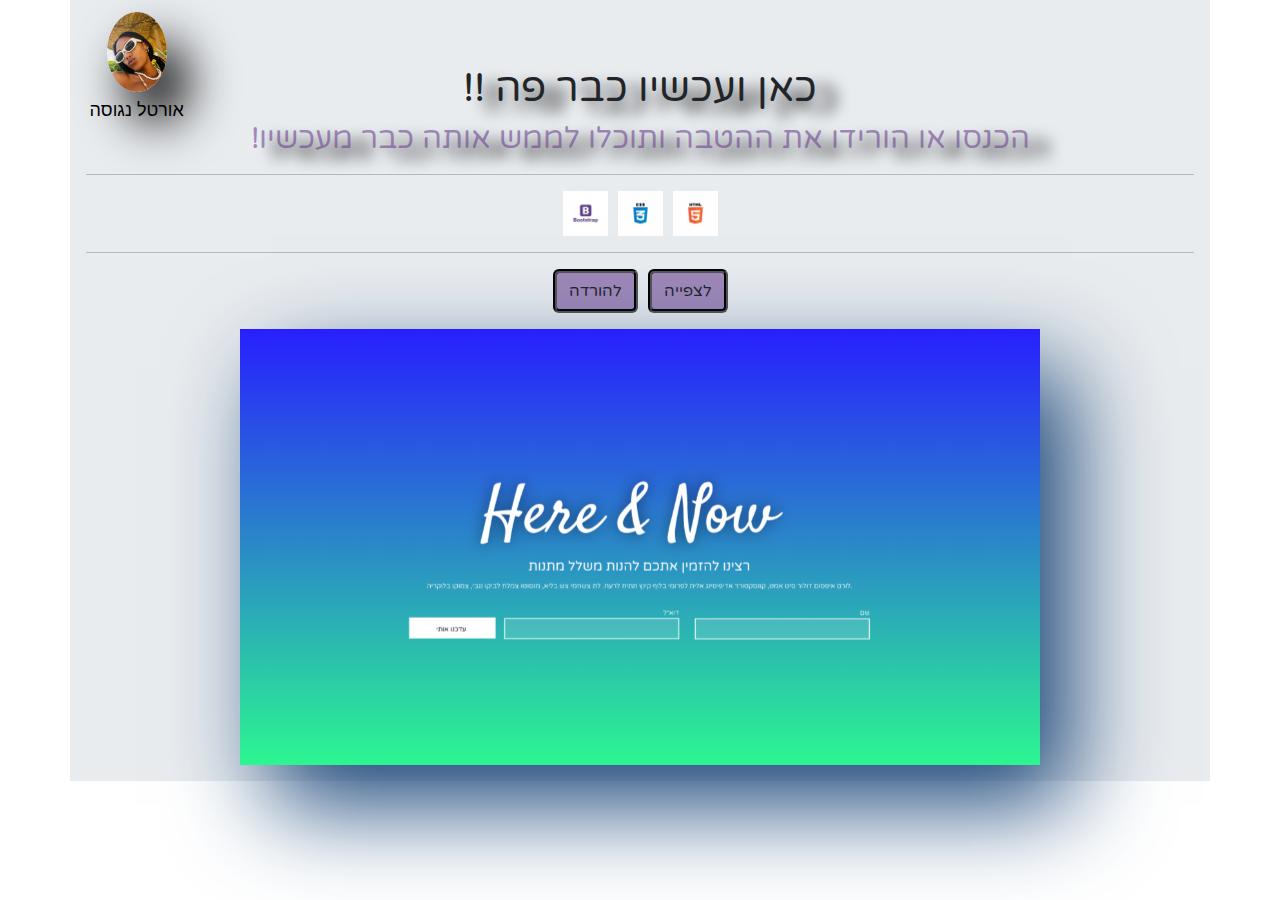
<file: פרוייקט/HTML פרוייקטים/פרויקט 1/test.html>
<!DOCTYPE html>
<html lang="he">

<head>
    <meta charset="UTF-8">
    <meta name="viewport" content="width=device-width, initial-scale=1.0">
    <link href="https://cdn.jsdelivr.net/npm/bootstrap@5.3.3/dist/css/bootstrap.min.css" rel="stylesheet"
        integrity="sha384-QWTKZyjpPEjISv5WaRU9OFeRpok6YctnYmDr5pNlyT2bRjXh0JMhjY6hW+ALEwIH" crossorigin="anonymous">

    <link rel="preconnect" href="https://fonts.googleapis.com">
    <link rel="preconnect" href="https://fonts.gstatic.com" crossorigin>
    <link href="https://fonts.googleapis.com/css2?family=Varela+Round&display=swap" rel="stylesheet">
    <link rel="preconnect" href="https://fonts.googleapis.com">
    <link rel="preconnect" href="https://fonts.gstatic.com" crossorigin>
    <link href="https://fonts.googleapis.com/css2?family=Satisfy&display=swap" rel="stylesheet">

    <title>דף מעבר</title>
</head>
<style>
    .header {
        position: absolute;
        top: 2px;
        left: 7%;
        text-align: center;
        margin: 10px 0;
    }

    .header:hover {
        transform: scale(1.1);
    }

    .profile {
        text-decoration: none;
        color: black;
    }


    .profile-img {
        width: 60px;
        height: auto;
        border-radius: 50%;
        box-shadow: 20px 30px 50px black;

    }

    .profile-name {
        display: block;
        margin-top: 5px;
        font-size: 18px;
        font-family: Arial, Helvetica, sans-serif;
    }

    .myjobs {
        font: normal normal normal 32px/38px Varela Round;
        font-size: 40px;
    }

    .myjobs img {
        width: 45px;
    }

    h1 {
        text-shadow: 20px 10px 15px black;

    }

    p {
        text-shadow: 20px 10px 15px black;
        font-size: 30px;
        color: rgba(109, 68, 147, 0.596);

    }

    .mybtn {
        border: 4px groove black;
        background-color: rgba(109, 68, 147, 0.596);
    }

    .mybtn:hover {
        background-color: coral;
    }

    .bonus img {
        width: 800px;
        box-shadow: 30px 40px 90px rgb(26, 69, 120);
    }

    .myname {
        font: normal normal normal 16px/20px Varela Round;
        color: black;


    }
</style>

<body style="direction: rtl;">

    <div class="header">
        <a href="/project.html" class="profile">
            <img src="../image/תמונה של WhatsApp‏ 2024-09-28 בשעה 09.25.38_077c4c48.jpg" alt="תמונה שלי"
                class="profile-img">
            <span class="profile-name">אורטל נגוסה</span>
        </a>
    </div>


    <div class="container d-flex justify-content-center p-3  gap-3 flex-wrap mycards bg-body-secondary " id="job">

        <div class="w-100 text-center mt-5 myjobs ">

            <h1> כאן ועכשיו כבר פה !!</h1>
            <p>הכנסו או הורידו את ההטבה ותוכלו לממש אותה כבר מעכשיו!</p>
            <hr>
       
                <img src="../image/img-HTML.png" alt="html">
                <img src="../image/img-CSS.png" alt="css">
                <img src="../image/img-Bootstrap.png" alt="bootstrap">

            <hr>

            <div>

                <a href="./index.html" class="btn mybtn">לצפייה</a>
                <a href="./index.html" download class="btn mybtn">להורדה</a>

            </div>

        </div>
        <div class="bonus">
            <img src="../image/צילום מסך 2024-10-22 200951.png" alt="">
        </div>
    </div>



    <script src="https://cdn.jsdelivr.net/npm/@popperjs/core@2.11.8/dist/umd/popper.min.js"
        integrity="sha384-I7E8VVD/ismYTF4hNIPjVp/Zjvgyol6VFvRkX/vR+Vc4jQkC+hVqc2pM8ODewa9r"
        crossorigin="anonymous"></script>
    <script src="https://cdn.jsdelivr.net/npm/bootstrap@5.3.3/dist/js/bootstrap.min.js"
        integrity="sha384-0pUGZvbkm6XF6gxjEnlmuGrJXVbNuzT9qBBavbLwCsOGabYfZo0T0to5eqruptLy"
        crossorigin="anonymous"></script>

</body>

</html>
</file>
<file: פרוייקט/HTML פרוייקטים/פרוייקט 2/style.css>
* {
  margin: 0;
  padding: 0;
  box-sizing: border-box;
}

.header {
  position: absolute;
  top: 7%;
  left: 90%;
  align-items: center;
  margin: 10px 0;
}

.header:hover {
  transform: scale(1.1);
}

.profile {
  text-decoration: none;
  color: black;
}

.profile-img {
  width: 60px;
  height: auto;
  border-radius: 50%;
  box-shadow: 10px 10px 30px white;
}

.profile-name {
  display: block;
  margin-top: 5px;
  font-size: 18px;
  font-family: Arial, Helvetica, sans-serif;
  color: white;
}

.container {
  position: relative;
  width: 100vw;
  display: flex;
  justify-content: center;
  align-items: center;
  gap: 24px;
}
.container .mobile-image {
  display: none;
}
.container .destop-image {
  height: auto;
  max-height: 75vh;
  width: 100%;
}
.container .container-words {
  position: absolute;
  top: 50%;
  left: 50%;
  transform: translate(-50%, -50%);
  text-align: center;
  margin-top: -10px;
}
.container .container-words h1 {
  font: normal normal bold 86px/113px Assistant;
  color: #D3E10E;
  opacity: 1;
  font-size: 4rem;
  display: inline-block;
}
.container .container-words p {
  text-align: center;
  font: normal normal normal 20px/26px Assistant;
  color: #F9F9F9;
  opacity: 1;
  font-size: 1rem;
  margin-top: -10px;
}

.container-form {
  display: flex;
  justify-content: center;
  align-items: center;
  margin-top: 30px;
  width: 100%;
}
.container-form .form {
  display: flex;
  direction: rtl;
  gap: 40px;
}
.container-form .form .form-control {
  display: flex;
  flex-direction: column;
}
.container-form .form .form-control label {
  font: normal normal bold 16px/21px Assistant;
  letter-spacing: 0px;
  color: #011560;
  opacity: 1;
  width: 52px;
  height: 21px;
}
.container-form .form .form-control input {
  background: #F6F6F6 0% 0% no-repeat padding-box;
  opacity: 1;
  border: none;
  border-bottom: 4px solid #D3E10E;
  width: 318px;
  height: 40px;
}
.container-form .form button {
  background: #D3E10E 0% 0% no-repeat padding-box;
  opacity: 1;
  width: 166px;
  height: 50px;
  font: normal normal bold 22px/30px Assistant;
  letter-spacing: 0.33px;
  color: #011560;
  opacity: 1;
  width: 166px;
  height: 40px;
  margin-top: 20px;
  border: none;
  margin-bottom: 20%;
}

@media (max-width: 780px) {
  .container .mobile-image {
    display: block;
    width: 100%;
  }
  .container .destop-image {
    display: none;
  }
  .container .container-words {
    display: none;
  }
  .container-form .form {
    flex-direction: column;
    align-items: center;
    width: 100%;
  }
  .container-form .form .form-control {
    width: 100%;
    margin-right: 150px;
  }
  .container-form .form .form-control label {
    font-size: 12px;
  }
  .container-form .form .form-control input {
    width: 80%;
    background: #E5EEFF 0% 0% no-repeat padding-box;
    opacity: 1;
  }
  .container-form .form button {
    width: 80%;
    font-size: 15px;
  }
}/*# sourceMappingURL=style.css.map */
</file>
<file: פרוייקט/HTML פרוייקטים/פרוייקט 3/stayle.css>
* {
    margin: 0;
    padding: 0;
    box-sizing: border-box;

}



body {
    background: #E5EEFF 0% 0% no-repeat padding-box;
}
.header{
    position: absolute;
    top: 2px;
    left: 5%;
    text-align: center;
    margin: 10px 0;
}

.header:hover{
    transform: scale(1.1);
}
.profile{
    text-decoration: none;
    color: black;
}


.profile-img{
    width: 60px;
    height: auto;
    border-radius: 50%;
    box-shadow: 20px 30px 50px black;

}
.profile-name{
    display: block;
    margin-top: 5px;
    font-size: 18px;
    font-family: Arial, Helvetica, sans-serif;
}

.container {
    width: 50%;
    margin: 50px auto;
    padding: 20px;

}

.wrapper {
    display: grid;
    grid-template-columns: repeat(4, 1fr);
    grid-template-rows: repeat(2, 1fr);
    grid-column-gap: 4px;
    grid-row-gap: 4px;

}

img {
    width: 196px;
    height: 171px;
  
}

.wrapper>div:nth-child(1) {
    grid-column-start: 1;
    grid-column-end: 3;
    grid-row-start: 1;
    grid-row-end: 3;

}

.title {
    width: 395px;
    height: 349px;
    background: #020253 0% 0% no-repeat padding-box;
    display: flex;
    flex-direction: column;
    justify-content: center;
    align-items: center;
    padding: 25px;

}

.title>h2 {
    text-align: center;
    font: normal normal bold 61px/80px Assistant;
    color: #0EE1DA;
    opacity: 1;
    font-size: 42px;


}

.title>p {
    text-align: center;
    font: normal normal normal 20px/26px Assistant;
    color: #F9F9F9;
    opacity: 1;
    font-size: 15px;
}

.row {
    display: flex;
    gap: 4px;
}

.wrapper2{
    display: grid;
    grid-template-columns: repeat(4, 1fr);
    grid-template-rows: repeat(3, 1fr);
    grid-column-gap: 4px;
    grid-row-gap: 4px;
}
.wrapper2>div:nth-child(7) {
    grid-column-start:3;
    grid-column-end: 5;
    grid-row-start: 1;
    grid-row-end: 4;

}


.form {
    width: 395px;
    height: 528px;
    background: #8E097C 0% 0% no-repeat padding-box;
    padding: 30px;
   
   
    
}

.form>h2 {
    text-align: center;
    font: normal normal bold 35px/46px Assistant;
    color: #FFFFFF;
    opacity: 1;
    font-size: 20px;
    margin-top: 15px;   
    
   
}

.form>p {
    text-align: center;
    font: normal normal normal 20px/26px Assistant;
    color: #F9F9F9;
    opacity: 1;
    font-size: 13px;
   
}

.from-group{
    display: flex;
    flex-direction: column;
    padding: 10px; 
    
}

.from-group>label {
    text-align: right;
    font: normal normal bold 16px/24px Heebo;
    color: #0EE1DA;
    opacity: 1;
    font-size: 12px;
}

.from-group>input {
    border: none;
    border-bottom: 2px solid #0EE1DA;
    height: 30px; 
}

.from-group>textarea {
    border: none;
    border-bottom: 2px solid #0EE1DA;
}

.button{
    display: flex;
    flex-direction: column;
    justify-content: center;
    align-items: center;
    
}
button {
    background: #0EE1DA 0% 0% no-repeat padding-box;
    opacity: 1;
    text-align: right;
    font: normal normal bold 24px/33px Heebo;
    letter-spacing: 0.36px;
    color: #011560;
    opacity: 1;
   width: 95%;
   text-align: center;
   font-size: 20px;
}
</file>
<file: פרוייקט/HTML פרוייקטים/פרוייקט 6/style.css>
body {
  background: linear-gradient(red, yellow, green);
  background-repeat: no-repeat;
}

.header {
  position: absolute;
  top: 2px;
  left: 90%;
  text-align: center;
  margin: 10px 0;
}

.header:hover {
  transform: scale(1.1);
}

.profile {
  text-decoration: none;
  color: black;
}

.profile-img {
  width: 60px;
  height: auto;
  border-radius: 50%;
  box-shadow: 20px 30px 50px black;
}

.profile-name {
  display: block;
  margin-top: 5px;
  font-size: 18px;
  font-family: Arial, Helvetica, sans-serif;
}

.container {
  display: flex;
  justify-content: center;
  align-items: center;
  padding: 20px;
  direction: rtl;
}
.container .hero-image {
  display: flex;
  max-width: 50%;
  height: 650px;
  margin: 20px;
  border-radius: 60%;
  border: 5px solid black;
  box-shadow: 30px 20px 30px black;
}
.container .contact-form {
  background: white;
  padding: 50px;
  border-radius: 8px;
  box-shadow: 0 2px 10px rgba(0, 0, 0, 0.1);
  width: 300px;
  margin: 20px;
}
.container .contact-form h1 {
  margin-bottom: 15px;
  color: rgba(201, 168, 49, 0.653);
}
.container .contact-form h2 {
  color: rgba(41, 33, 4, 0.653);
}
.container .contact-form p {
  color: rgba(116, 93, 11, 0.653);
  font-weight: bold;
}
.container .contact-form label {
  display: block;
  margin-bottom: 5px;
  font-weight: bold;
  color: rgba(201, 168, 49, 0.653);
}
.container .contact-form input {
  width: 100%;
  padding: 10px;
  margin-bottom: 15px;
  border: 1px solid #ccc;
  border-radius: 4px;
}
.container .contact-form input:focus {
  border-color: #4CAF50;
  outline: none;
}
.container .contact-form button {
  background-color: #333;
  color: white;
  border: none;
  padding: 10px;
  border-radius: 4px;
  cursor: pointer;
}
.container .contact-form button:hover {
  background-color: #3d8b40;
}

@media (max-width: 780px) {
  .container {
    flex-direction: column;
    justify-content: center;
  }
  .hero-image {
    max-width: 50%;
    margin-right: 20px;
  }
}/*# sourceMappingURL=style.css.map */
</file>
